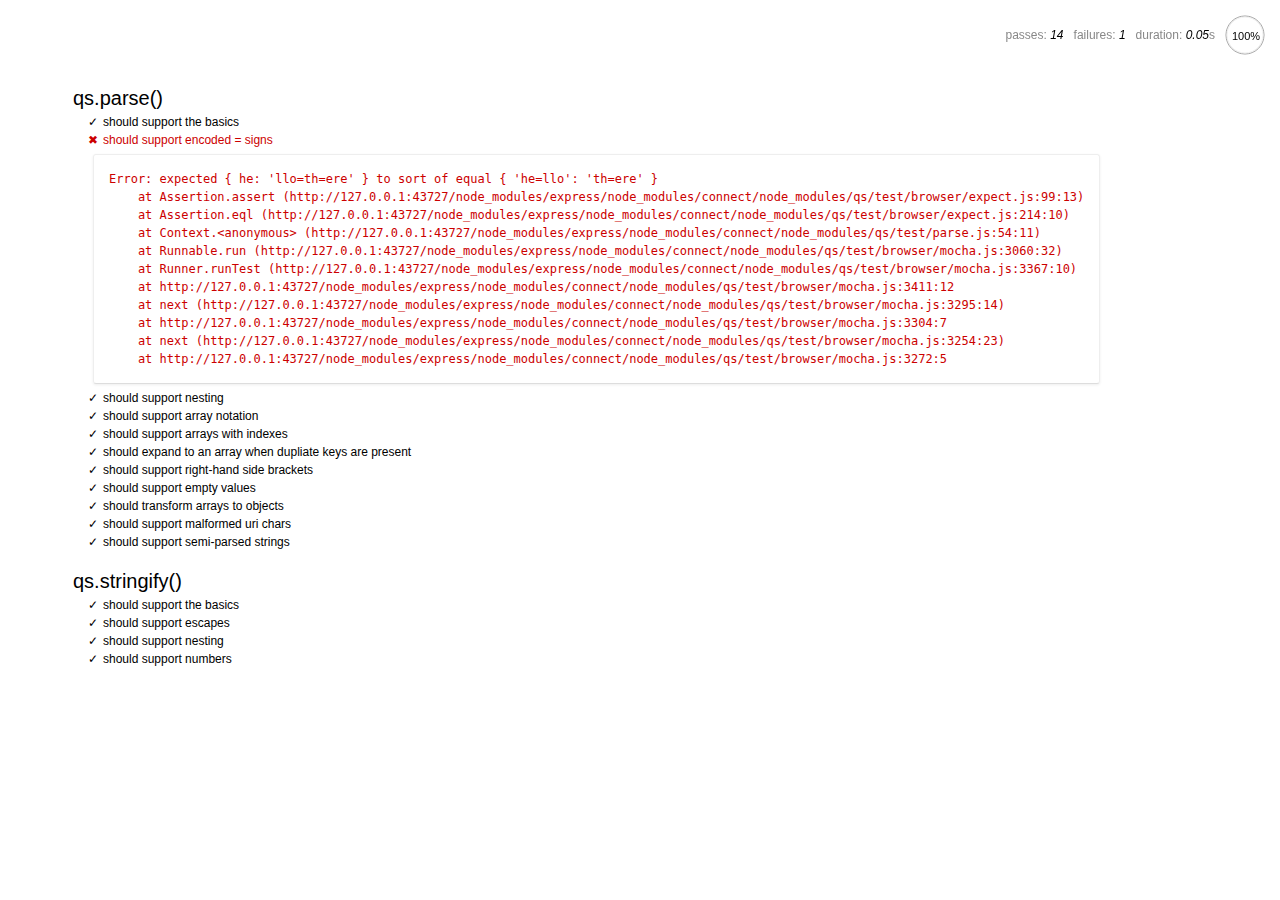
<file: node_modules/express/node_modules/connect/node_modules/qs/test/browser/index.html>
<html>
  <head>
    <title>Mocha</title>
    <meta http-equiv="Content-Type" content="text/html; charset=UTF-8">
    <link rel="stylesheet" href="mocha.css" />
    <script src="jquery.js" type="text/javascript"></script>
    <script src="expect.js"></script>
    <script src="mocha.js"></script>
    <script>mocha.setup('bdd')</script>
    <script src="qs.js"></script>
    <script src="../parse.js"></script>
    <script src="../stringify.js"></script>
    <script>onload = mocha.run;</script>
  </head>
  <body>
    <div id="mocha"></div>
  </body>
</html>
</file>
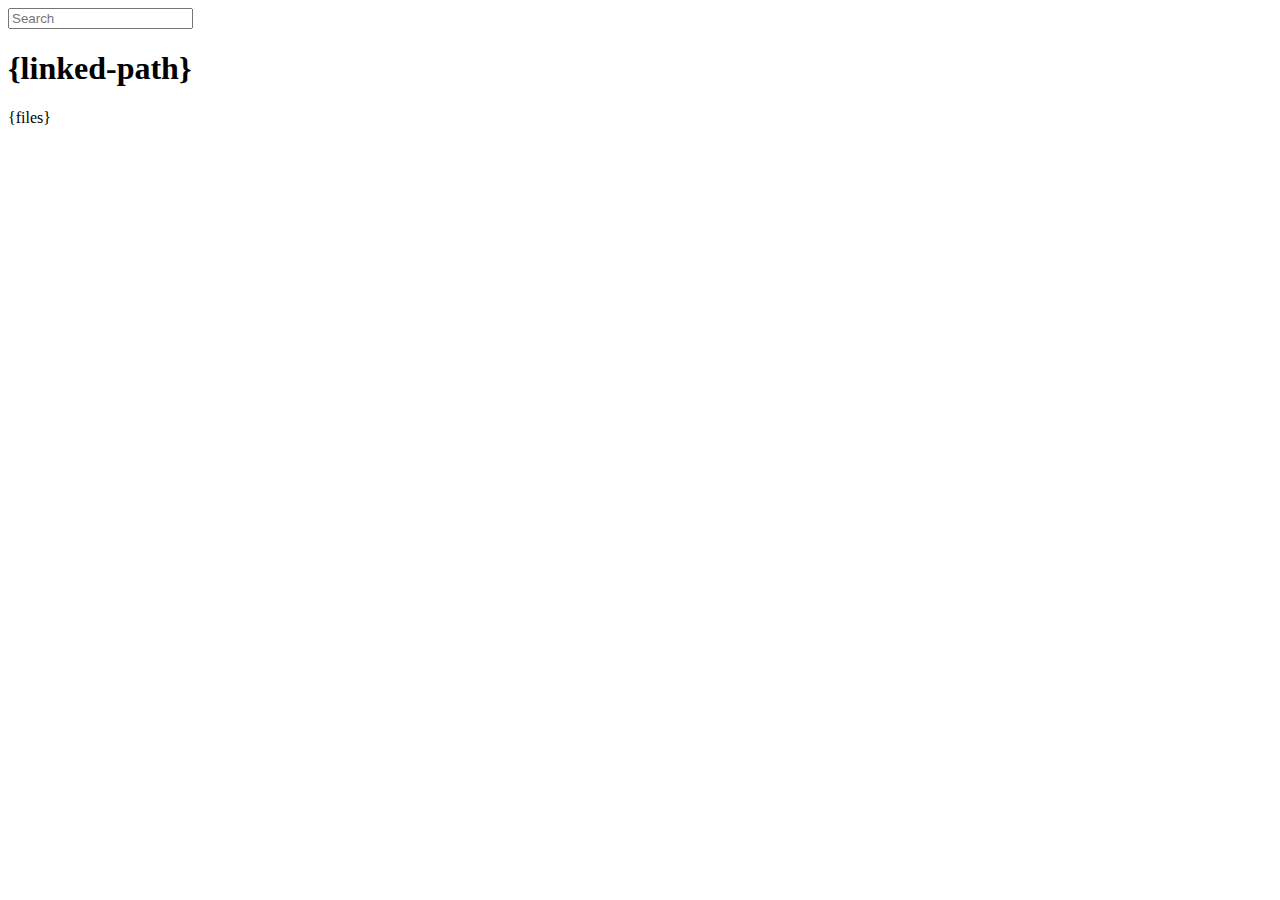
<file: node_modules/express/node_modules/connect/lib-cov/public/directory.html>
<html>
  <head>
    <title>listing directory {directory}</title>
    <style>{style}</style>
    <script>
      function $(id){
        var el = 'string' == typeof id
          ? document.getElementById(id)
          : id;

        el.on = function(event, fn){
          if ('content loaded' == event) event = 'DOMContentLoaded';
          el.addEventListener(event, fn, false);
        };

        el.all = function(selector){
          return $(el.querySelectorAll(selector));
        };

        el.each = function(fn){
          for (var i = 0, len = el.length; i < len; ++i) {
            fn($(el[i]), i);
          }
        };

        el.getClasses = function(){
          return this.getAttribute('class').split(/\s+/);
        };

        el.addClass = function(name){
          var classes = this.getAttribute('class');
          el.setAttribute('class', classes
            ? classes + ' ' + name
            : name);
        };

        el.removeClass = function(name){
          var classes = this.getClasses().filter(function(curr){
            return curr != name;
          });
          this.setAttribute('class', classes);
        };

        return el;
      }

      function search() {
        var str = $('search').value
          , links = $('files').all('a');

        links.each(function(link){
          var text = link.textContent;

          if ('..' == text) return;
          if (str.length && ~text.indexOf(str)) {
            link.addClass('highlight');
          } else {
            link.removeClass('highlight');
          }
        });
      }

      $(window).on('content loaded', function(){
        $('search').on('keyup', search);
      });
    </script>
  </head>
  <body class="directory">
    <input id="search" type="text" placeholder="Search" autocomplete="off" />
    <div id="wrapper">
      <h1>{linked-path}</h1>
      {files}
    </div>
  </body>
</html>
</file>
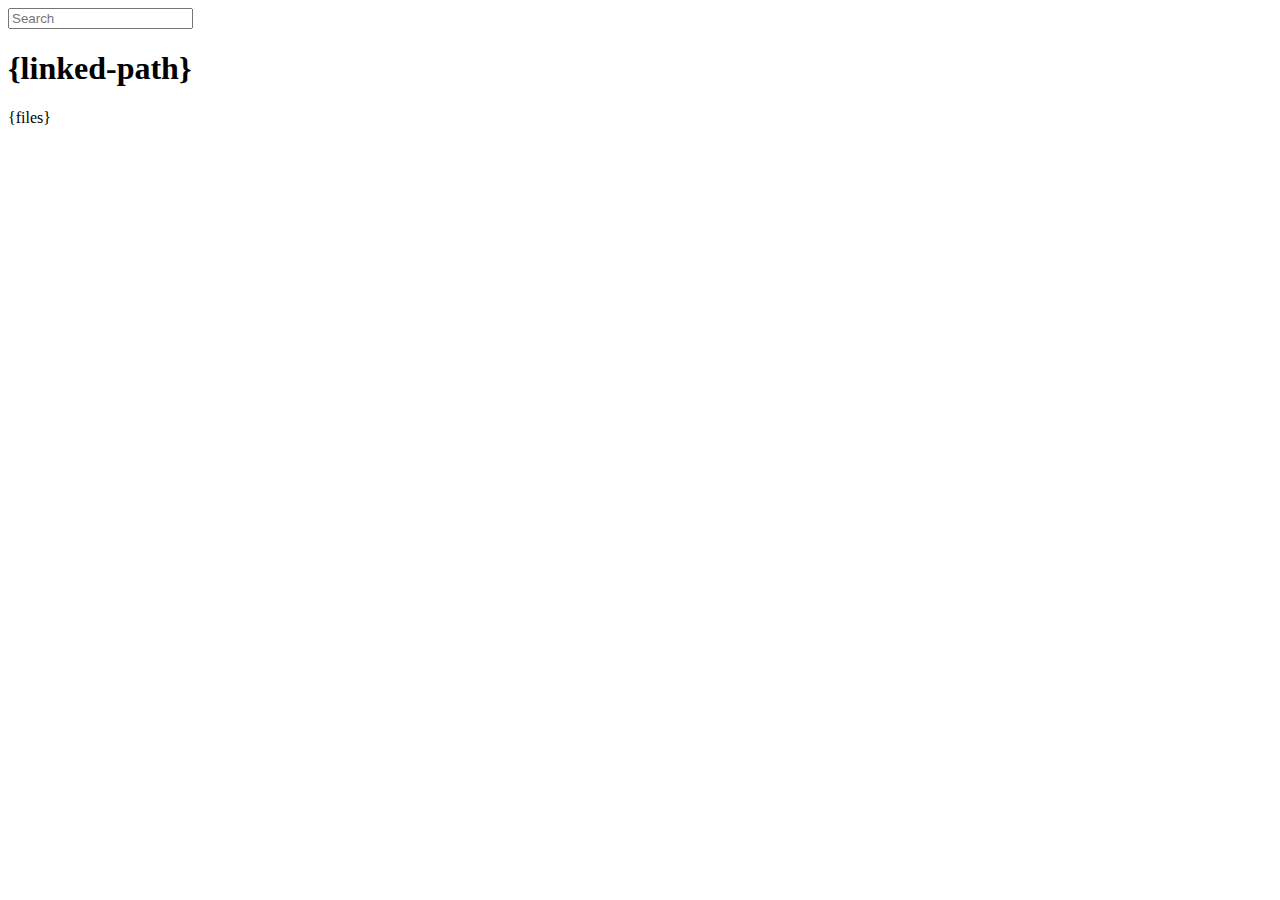
<file: node_modules/express/node_modules/connect/lib/public/directory.html>
<!DOCTYPE html>
<html>
  <head>
    <meta charset='utf-8'> 
    <title>listing directory {directory}</title>
    <style>{style}</style>
    <script>
      function $(id){
        var el = 'string' == typeof id
          ? document.getElementById(id)
          : id;

        el.on = function(event, fn){
          if ('content loaded' == event) {
            event = window.attachEvent ? "load" : "DOMContentLoaded";
          }
          el.addEventListener
            ? el.addEventListener(event, fn, false)
            : el.attachEvent("on" + event, fn);
        };

        el.all = function(selector){
          return $(el.querySelectorAll(selector));
        };

        el.each = function(fn){
          for (var i = 0, len = el.length; i < len; ++i) {
            fn($(el[i]), i);
          }
        };

        el.getClasses = function(){
          return this.getAttribute('class').split(/\s+/);
        };

        el.addClass = function(name){
          var classes = this.getAttribute('class');
          el.setAttribute('class', classes
            ? classes + ' ' + name
            : name);
        };

        el.removeClass = function(name){
          var classes = this.getClasses().filter(function(curr){
            return curr != name;
          });
          this.setAttribute('class', classes);
        };

        return el;
      }

      function search() {
        var str = $('search').value
          , links = $('files').all('a');

        links.each(function(link){
          var text = link.textContent;

          if ('..' == text) return;
          if (str.length && ~text.indexOf(str)) {
            link.addClass('highlight');
          } else {
            link.removeClass('highlight');
          }
        });
      }

      $(window).on('content loaded', function(){
        $('search').on('keyup', search);
      });
    </script>
  </head>
  <body class="directory">
    <input id="search" type="text" placeholder="Search" autocomplete="off" />
    <div id="wrapper">
      <h1>{linked-path}</h1>
      {files}
    </div>
  </body>
</html>
</file>
<file: node_modules/express/node_modules/connect/node_modules/qs/test/browser/mocha.css>
body {
  font: 20px/1.5 "Helvetica Neue", Helvetica, Arial, sans-serif;
  padding: 60px 50px;
}

#mocha h1, h2 {
  margin: 0;
}

#mocha h1 {
  margin-top: 15px;
  font-size: 1em;
  font-weight: 200;
}

#mocha .suite .suite h1 {
  margin-top: 0;
  font-size: .8em;
}

#mocha h2 {
  font-size: 12px;
  font-weight: normal;
  cursor: pointer;
}

#mocha .suite {
  margin-left: 15px;
}

#mocha .test {
  margin-left: 15px;
}

#mocha .test:hover h2::after {
  position: relative;
  top: 0;
  right: -10px;
  content: '(view source)';
  font-size: 12px;
  font-family: arial;
  color: #888;
}

#mocha .test.pending:hover h2::after {
  content: '(pending)';
  font-family: arial;
}

#mocha .test.pass.medium .duration {
  background: #C09853;
}

#mocha .test.pass.slow .duration {
  background: #B94A48;
}

#mocha .test.pass::before {
  content: '✓';
  font-size: 12px;
  display: block;
  float: left;
  margin-right: 5px;
}

#mocha .test.pass .duration {
  font-size: 9px;
  margin-left: 5px;
  padding: 2px 5px;
  color: white;
  -webkit-box-shadow: inset 0 1px 1px rgba(0,0,0,.2);
  -moz-box-shadow: inset 0 1px 1px rgba(0,0,0,.2);
  box-shadow: inset 0 1px 1px rgba(0,0,0,.2);
  -webkit-border-radius: 5px;
  -moz-border-radius: 5px;
  -ms-border-radius: 5px;
  -o-border-radius: 5px;
  border-radius: 5px;
}

#mocha .test.pass.fast .duration {
  display: none;
}

#mocha .test.pending {
  color: #0b97c4;
}

#mocha .test.pending::before {
  content: '◦';
  color: #0b97c4;
}

#mocha .test.fail {
  color: #c00;
}

#mocha .test.fail pre {
  color: black;
}

#mocha .test.fail::before {
  content: '✖';
  font-size: 12px;
  display: block;
  float: left;
  margin-right: 5px;
  color: #c00;
}

#mocha .test pre.error {
  color: #c00;
}

#mocha .test pre {
  display: inline-block;
  font: 12px/1.5 monaco, monospace;
  margin: 5px;
  padding: 15px;
  border: 1px solid #eee;
  border-bottom-color: #ddd;
  -webkit-border-radius: 3px;
  -webkit-box-shadow: 0 1px 3px #eee;
}

#error {
  color: #c00;
  font-size: 1.5  em;
  font-weight: 100;
  letter-spacing: 1px;
}

#stats {
  position: fixed;
  top: 15px;
  right: 10px;
  font-size: 12px;
  margin: 0;
  color: #888;
}

#stats .progress {
  float: right;
  padding-top: 0;
}

#stats em {
  color: black;
}

#stats li {
  display: inline-block;
  margin: 0 5px;
  list-style: none;
  padding-top: 11px;
}

code .comment { color: #ddd }
code .init { color: #2F6FAD }
code .string { color: #5890AD }
code .keyword { color: #8A6343 }
code .number { color: #2F6FAD }
</file>
